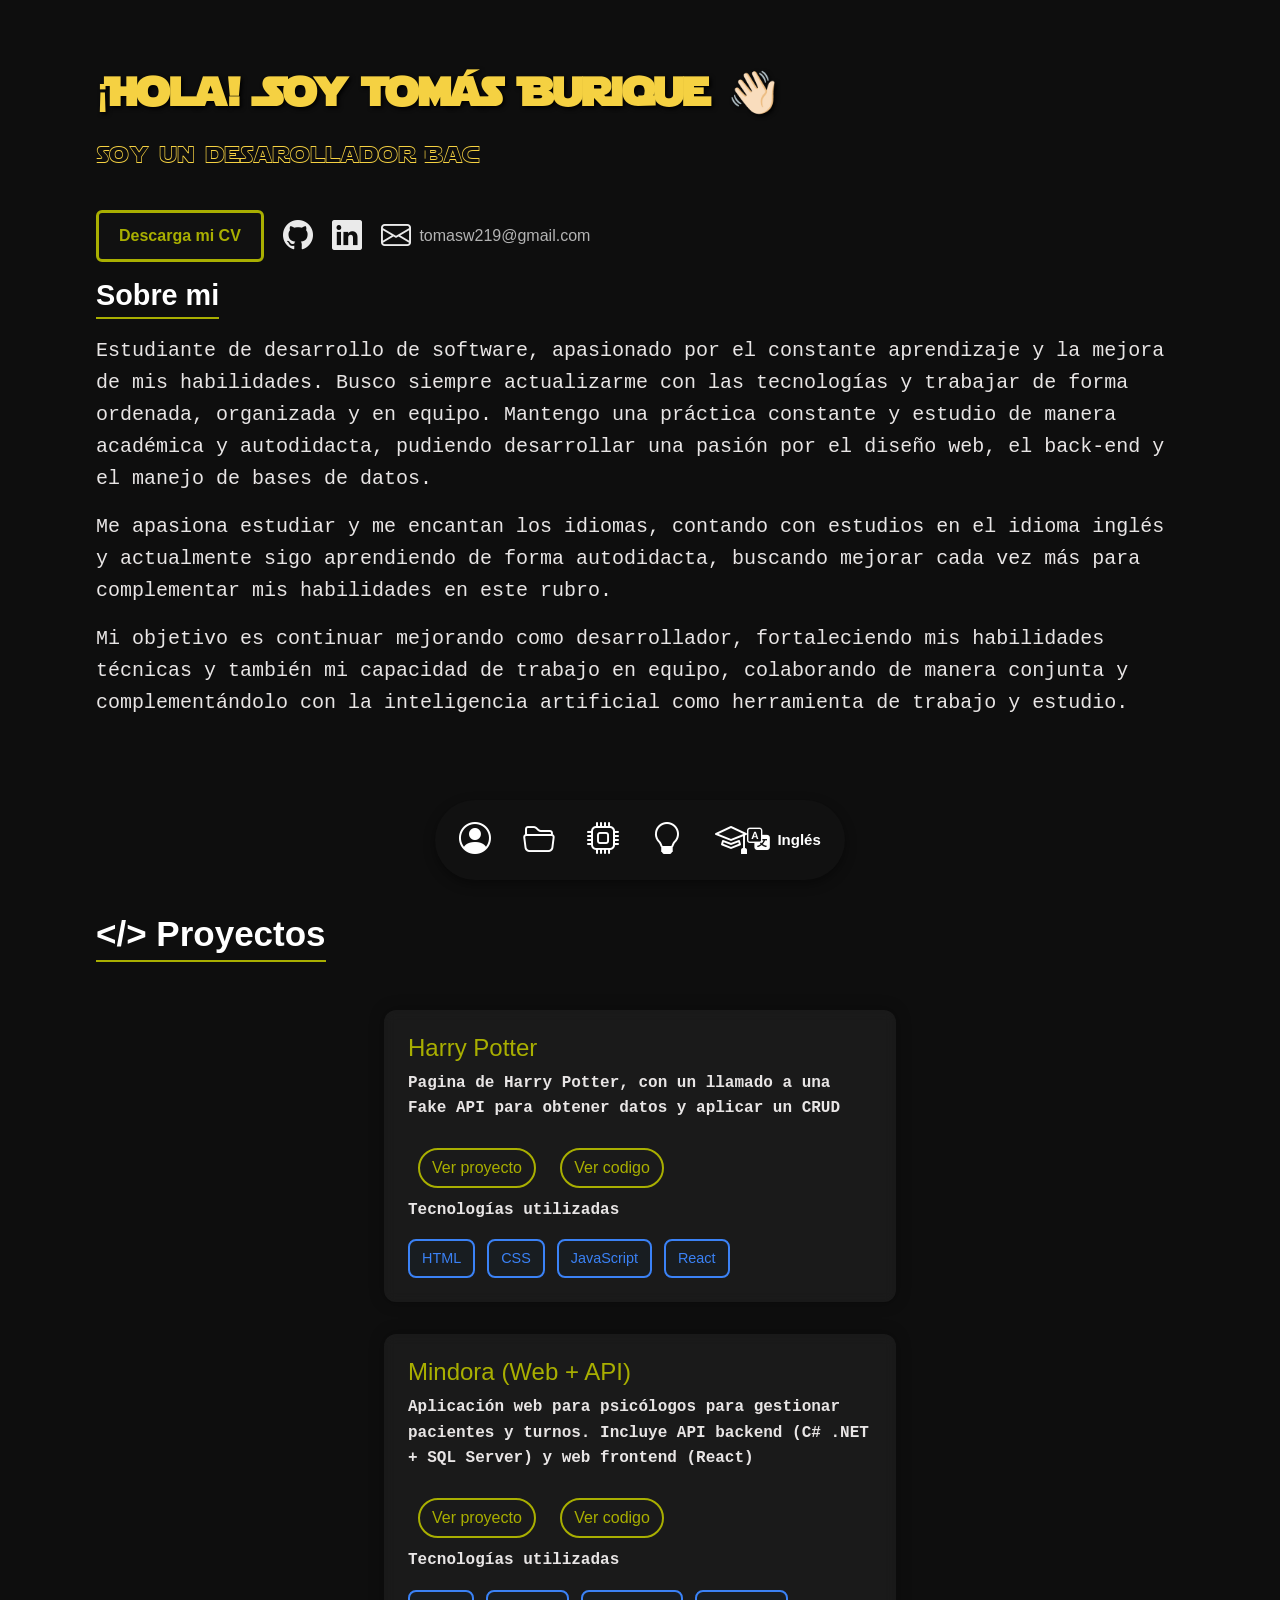
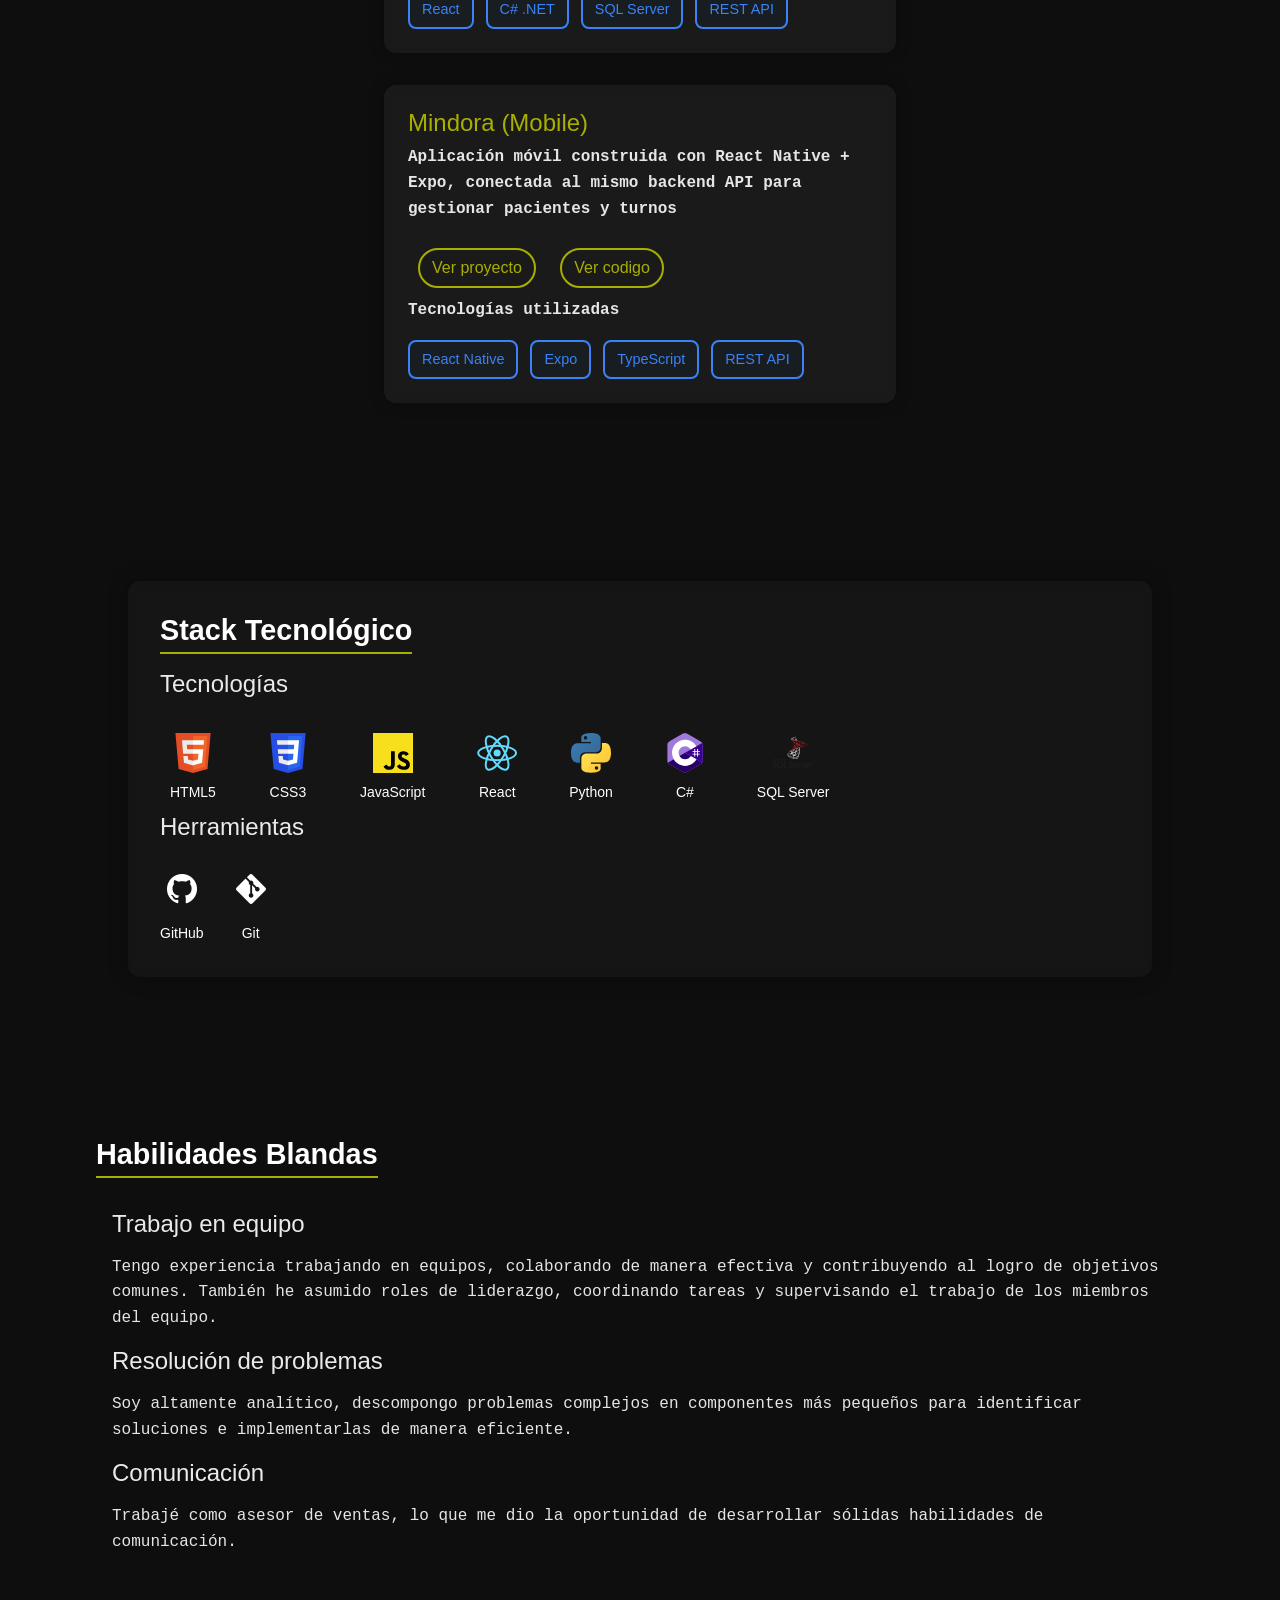
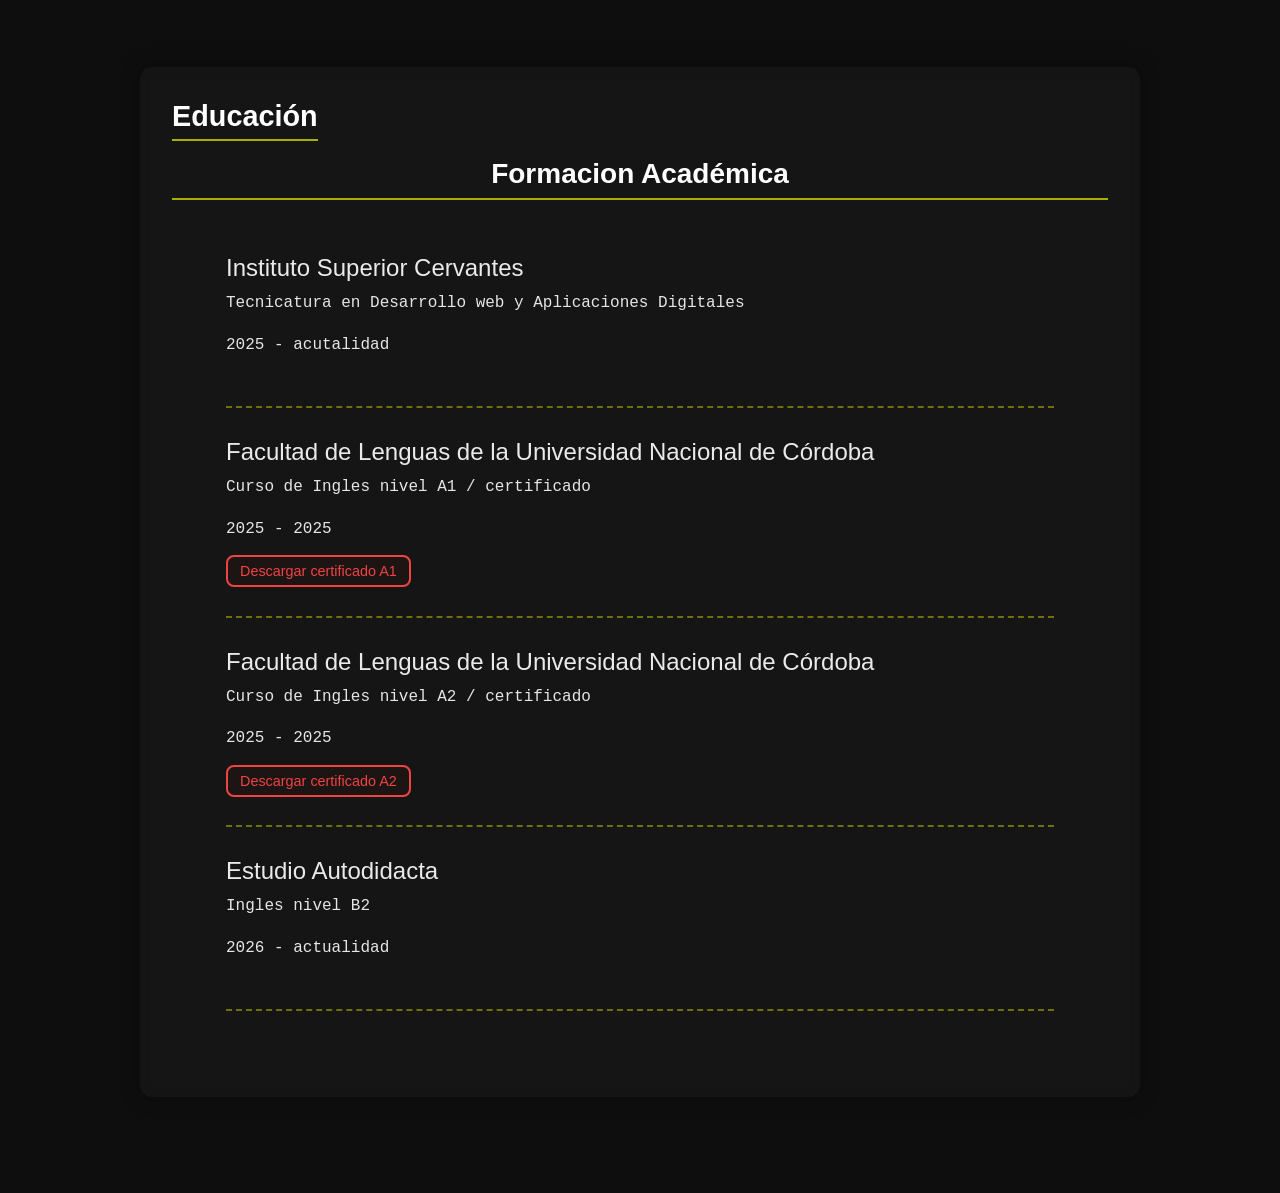
<file: index.html>
<!doctype html>
<html lang="en">
  <head>
    <meta charset="UTF-8" />
    <meta name="viewport" content="width=device-width, initial-scale=1.0" />

    <link
      href="https://cdn.jsdelivr.net/npm/bootstrap@5.3.3/dist/css/bootstrap.min.css"
      rel="stylesheet"
    />
    <link
      rel="stylesheet"
      href="https://cdn.jsdelivr.net/npm/bootstrap-icons@1.11.3/font/bootstrap-icons.css"
    />

    <link rel="stylesheet" href="components/UI/social.css" />
    <link rel="stylesheet" href="components/layout/stack.css" />
    <link rel="stylesheet" href="components/layout/Nav.css" />
    <link rel="stylesheet" href="components/layout/project.css" />
    <link rel="stylesheet" href="components/layout/skill.css" />
    <link rel="stylesheet" href="components/layout/education.css" />

    <title>Tomás Burique</title>
  </head>

  <body>
    <div id="nav-container"></div>

    <main>
      <section id="about">
        <h1 id="start"></h1>
        <div id="me_d">
          <p id="text"></p>
          <p id="development"></p>
        </div>

        <div class="social-icon">
          <a
            href="assets/CV_Tomas_Burique_P.pdf"
            download
            id="button_download"
          ></a>

          <a href="https://github.com/t1629" target="_blank" id="gitHub">
            <i class="bi bi-github" style="font-size: 30px"></i>
          </a>

          <a
            href="https://www.linkedin.com/in/tom%C3%A1s-burique/"
            target="_blank"
            id="linkedin"
          >
            <i class="bi bi-linkedin" style="font-size: 30px"></i>
          </a>

          <a
            href="https://mail.google.com/mail/?view=cm&fs=1&to=tomasw219@gmail.com"
            target="_blank"
            id="mail"
          >
            <i class="bi bi-envelope" style="font-size: 30px"></i>
            <span>tomasw219@gmail.com</span>
          </a>
        </div>

        <h2 id="title"></h2>
        <p id="information"></p>
        <p id="skill_information"></p>
        <p id="passion_information"></p>
      </section>

      <section id="projects">
        <h2 id="project_title"></h2>
        <div id="projects_container"></div>
      </section>

      <section id="technologies">
        <h2 id="technologies_title"></h2>
        <h4 id="technologies_stack"></h4>

        <div class="tech-icons">
          <div class="tech-item">
            <img src="assets/html5.svg" alt="HTML" width="30" height="30" />
            <span>HTML5</span>
          </div>
          <div class="tech-item">
            <img src="assets/css3.svg" alt="CSS" width="30" height="30" />
            <span>CSS3</span>
          </div>
          <div class="tech-item">
            <img
              src="assets/javascript.svg"
              alt="JavaScript"
              width="30"
              height="30"
            />
            <span>JavaScript</span>
          </div>
          <div class="tech-item">
            <img src="assets/reactjs.svg" alt="React" width="30" height="30" />
            <span>React</span>
          </div>
          <div class="tech-item">
            <img src="assets/python.svg" alt="Python" width="30" height="30" />
            <span>Python</span>
          </div>
          <div class="tech-item">
            <img src="assets/c-sharp.svg" alt="C#" width="30" height="30" />
            <span>C#</span>
          </div>
          <div class="tech-item">
            <img
              src="assets/microsoft-sql-server.svg"
              alt="SQL Server"
              width="30"
              height="30"
            />
            <span>SQL Server</span>
          </div>
        </div>

        <h4 id="tools"></h4>
        <div class="tools">
          <div class="tool-item">
            <i class="bi bi-github" style="font-size: 30px"></i>
            <span>GitHub</span>
          </div>
          <div class="tool-item">
            <i class="bi bi-git" style="font-size: 30px"></i>
            <span>Git</span>
          </div>
        </div>
      </section>

      <section id="habilities">
        <h2 id="title_skills"></h2>
        <div id="conteiner_habilities"></div>
      </section>

      <section id="education">
        <h2 id="education_title"></h2>
        <h3 id="education_sub_title"></h3>
        <div id="education_container"></div>
      </section>
    </main>

    <script src="js/main.js"></script>
    <script src="https://cdn.jsdelivr.net/npm/bootstrap@5.3.3/dist/js/bootstrap.bundle.min.js"></script>
  </body>
</html>
</file>
<file: components/UI/social.css>
.social-icon a {
  display: inline-flex;
  align-items: center;
  gap: 8px;
  text-decoration: none;
  color: #b3b3b3;
  font-weight: 500;
}

.social-icon a svg {
  transition:
    fill 0.3s,
    transform 0.3s;
}

.social-icon a:hover svg {
  fill: #a9af01;
  transform: scale(1.1);
}

.social-icon a:hover span {
  color: #a9af01;
}
</file>
<file: components/layout/stack.css>
* {
  margin: 0;
  padding: 0;
  box-sizing: border-box;
}
html {
  scroll-behavior: smooth;
  scroll-padding-top: 80px;
}
body {
  font-family: "Poppins", "Segoe UI", sans-serif;
  background-color: #0e0e0e;
  color: #eaeaea;
  line-height: 1.6;
  overflow-x: hidden;
}

main {
  display: flex;
  flex-direction: column;
  align-items: center;
  gap: 4rem;
  padding: 2rem 0 6rem;
}

/* ======== SECCIONES ======== */
section#education,
section#technologies {
  padding: 2rem;
  border-radius: 12px;
  background: rgba(255, 255, 255, 0.03);
  backdrop-filter: blur(6px);
  box-shadow: 0 0 20px rgba(0, 0, 0, 0.3);
  transition:
    transform 0.3s ease,
    box-shadow 0.3s ease;
}
section#education {
  width: 80%;
  max-width: 1000px;
}
section#technologies {
  width: 80%;
}
section#projects {
  margin: 50px;
}
section#about {
  width: 90%;
  padding: 2rem;
}
#me_d {
  display: flex;
  justify-content: start;
  gap: 0.5rem;
  width: 100%;
}

@font-face {
  font-family: "Starjhol";
  src: url("../../assets/star_jedi/starjedi/Starjhol.ttf") format("truetype");
}
section#about p#text,
section#about p#development {
  font-family: "Starjhol", sans-serif;
  color: #f5d142;
  line-height: 50px;
  font-size: 24px;
}

section#about p#information,
section#about p#skill_information,
section#about p#passion_information {
  font-size: 20px;
  font-family: "Courier New", Courier, monospace;
}

section#education:hover,
section#technologies:hover {
  transform: translateY(-4px);
  box-shadow: 0 0 25px rgba(169, 175, 1, 0.3);
}

/* ======== TITULOS ======== */

@font-face {
  font-family: "StarJedi";
  src: url("../../assets/star_jedi/starjedi/Starjedi.ttf") format("truetype");
}
h1,
h2,
h3 {
  color: #fff;
  font-weight: 600;
  margin-bottom: 1rem;
}

@keyframes borderPulse {
  0% {
    border-bottom-color: #a9af01;
  }
  50% {
    border-bottom-color: #374151;
  }
  100% {
    border-bottom-color: #a9af01;
  }
}

h1 {
  font-size: 2.5rem;
  font-family: "StarJedi", sans-serif;
  color: #f5d142;
  text-shadow: 2px 2px 4px #000;
}

h2 {
  font-size: 1.8rem;
  display: inline-block;
  padding-bottom: 0.3rem;
  border-bottom: 2px solid #a9af01;
  animation: borderPulse 3s infinite;
}

section#projects {
  width: 90%;
  padding: 2rem;
}

section#projects h2#project_title {
  display: inline-block; /* mantiene el borde solo bajo el texto */
  font-size: 35px;
  width: auto;
}

/* ======== TEXTO ======== */
p {
  font-size: 1rem;
  color: #e8e5e5;
  margin-bottom: 1rem;
  font-family: "Courier New", Courier, monospace;
}

/* ======== ICONOS SOCIALES ======== */
.social-icon {
  display: flex;
  justify-content: start;
  align-items: center;
  gap: 1.2rem;
  margin: 1rem 0;
}

.social-icon a i {
  color: #eaeaea;
  transition:
    color 0.3s,
    transform 0.3s;
}

.social-icon a:hover i {
  color: #a9af01;
  transform: scale(1.2);
}

/* ======== BOTÓN CV ======== */
#button_download {
  display: inline-block;
  background-color: #111111;
  color: #a9af01;
  font-weight: 600;
  padding: 10px 20px;
  border-radius: 6px;
  border: #a9af01 solid;
  text-decoration: none;
  transition:
    background-color 0.3s,
    transform 0.3s;
}

#button_download:hover {
  background-color: #a9af01;
  color: #111111;
  transform: scale(1.05);
}

/* ======== TECNOLOGÍAS ======== */

#technologies_title img {
  vertical-align: middle;
  margin-right: 0.5rem;
}
.tech-icons {
  display: flex;
  flex-wrap: wrap;
  gap: 2rem;
  justify-content: start;
  margin-top: 1.5rem;
}

.tech-item {
  display: flex;
  flex-direction: column;
  align-items: center;
  gap: 0.5rem;
  font-family: "Poppins", sans-serif;
  color: #fff;
  font-size: 14px;
  transition:
    transform 0.3s ease,
    color 0.3s ease;
  padding: 10px;
}

.tech-item:hover {
  transform: scale(1.1);
  color: #a9af01;
}

.tech-item img {
  width: 40px;
  height: 40px;
}

/* ======== TOOLS ======== */
.tools {
  display: flex;
  flex-wrap: wrap;
  gap: 2rem;
  justify-content: start;
  margin-top: 1.5rem;
}

.tool-item {
  display: flex;
  flex-direction: column;
  align-items: center;
  gap: 0.5rem;
  font-family: "Poppins", sans-serif;
  color: #fff;
  font-size: 14px;
  transition:
    transform 0.3s ease,
    color 0.3s ease;
}

.tool-item:hover {
  transform: scale(1.1);
  color: #a9af01;
}

.tool-item svg {
  width: 40px;
  height: 40px;
}

/* ======== EFECTO FADE ======== */
.fade {
  opacity: 0;
  transition: opacity 0.5s ease;
}

/* ======== RESPONSIVE ======== */
@media (max-width: 768px) {
  section {
    width: 90%;
  }

  h1 {
    font-size: 2rem;
  }

  h2 {
    font-size: 1.5rem;
  }

  .tech-icons img {
    width: 30px;
    height: 30px;
  }
}
</file>
<file: components/layout/Nav.css>
#nav-container {
  display: flex;
  justify-content: center;
}
.navbar {
  display: flex;
  justify-content: space-between;
  align-items: center;
  background-color: #111;
  padding: 0.5rem 1.5rem;
  position: fixed;
  bottom: 20px;
  z-index: 1000;
  border-radius: 40px;
  height: 80px;
  width: 32%;
  box-shadow: 0 4px 12px rgba(0, 0, 0, 0.4);
}

.nav-list {
  list-style: none;
  display: flex;
  gap: 2rem;
  margin: 0;
  padding: 0;
}

.nav-list i {
  color: #fff;
  font-size: 2rem;
  transition:
    color 0.3s,
    transform 0.3s;
}

.nav-list i:hover {
  color: #a9af01;
  transform: scale(1.2);
}

#lang-switch {
  display: flex;
  align-items: center;
  gap: 8px;
  cursor: pointer;
  color: #fff;
  font-weight: 600;
  font-family: "Poppins", sans-serif;
  transition:
    color 0.3s,
    transform 0.3s;
}

#lang-switch:hover {
  color: #a9af01;
  transform: scale(1.05);
}

#lang-switch i {
  font-size: 1.4rem;
}

#lang-label {
  font-size: 15px;
  font-weight: 600;
  user-select: none;
}

@media (max-width: 768px) {
  .navbar {
    width: 90%;
    height: 70px;
    padding: 0.5rem 1rem;
  }

  .nav-list {
    gap: 1rem;
  }

  .nav-list i {
    font-size: 1.6rem;
  }

  #lang-switch i {
    font-size: 1.2rem;
  }

  #lang-label {
    font-size: 13px;
  }
}
</file>
<file: components/layout/project.css>
#projects_container {
  display: flex;
  flex-direction: column;
  gap: 2rem;
  justify-content: center;
  align-items: center;
  margin: 2rem;
}

.project-card {
  width: 50%;
  padding: 1.5rem;
  border-radius: 12px;
  background: rgba(255, 255, 255, 0.05);
  backdrop-filter: blur(6px);
  box-shadow: 0 0 15px rgba(0, 0, 0, 0.3);
  transition:
    transform 0.3s ease,
    box-shadow 0.3s ease;
}

.project-card:hover {
  transform: translateY(-5px);
  box-shadow: 0 0 25px rgba(169, 175, 1, 0.4);
}

.project-card h4 {
  margin-bottom: 0.5rem;
  color: #a9af01;
}

.project-card ul {
  margin-top: 0.5rem;
  padding-left: 1rem;
}

.button_project {
  border-radius: 20px;
  border: 2px solid #a9af01;
  color: #a9af01;
  margin: 10px;
  text-decoration: none;
  transition:
    background-color 0.3s,
    transform 0.3s;
}

.button_project:hover {
  background-color: #a9af01;
  color: #111111;
  transform: scale(1.05);
}
.project-card ul {
  display: flex;
  flex-wrap: wrap;
  gap: 12px;
  list-style: none;
  padding: 0;
  margin: 0;
}

.project-card li {
  padding: 6px 12px;
  border: 2px solid #3b82f6;
  border-radius: 8px;
  background-color: rgba(1, 102, 175, 0.05);
  color: #3b82f6;
  font-size: 0.9rem;
  transition:
    transform 0.2s ease,
    background-color 0.2s ease;
}

.project-card li:hover {
  transform: scale(1.05);
  background-color: #3b82f6;
  color: #111;
}
</file>
<file: components/layout/skill.css>
section#habilities {
  width: 90%;
  padding: 2rem;
  margin-top: 4rem;
}

.skill_item {
  margin: 1rem;
}

.skill_item h4 {
  padding-bottom: 0.5rem;
}
</file>
<file: components/layout/education.css>
@keyframes borderPulse {
  0% {
    border-bottom-color: #a9af01;
  }
  50% {
    border-bottom-color: #374151;
  }
  100% {
    border-bottom-color: #a9af01;
  }
}

section#education h3#education_sub_title {
  display: flex;
  justify-content: center;
}

h3#education_sub_title {
  border-bottom: 2px solid #a9af01;
  animation: borderPulse 3s infinite;
  padding-bottom: 0.5rem;
}

section#education a {
  text-decoration: none;
  padding: 6px 12px;
  border: 2px solid #ef4444;
  border-radius: 8px;
  background-color: rgba(175, 1, 1, 0.05);
  color: #ef4444;
  font-size: 0.9rem;
  transition:
    transform 0.2s ease,
    background-color 0.2s ease;
}

section#education a:hover {
  transform: scale(1.05);
  background-color: #ef4444;
  color: #111;
}

#education_container {
  margin: 1rem;
  padding: 0.5rem;
}

.education_item {
  margin: 30px;
  padding-bottom: 2rem;
  border-bottom: 2px dashed rgba(169, 175, 1, 0.6);
}
</file>
